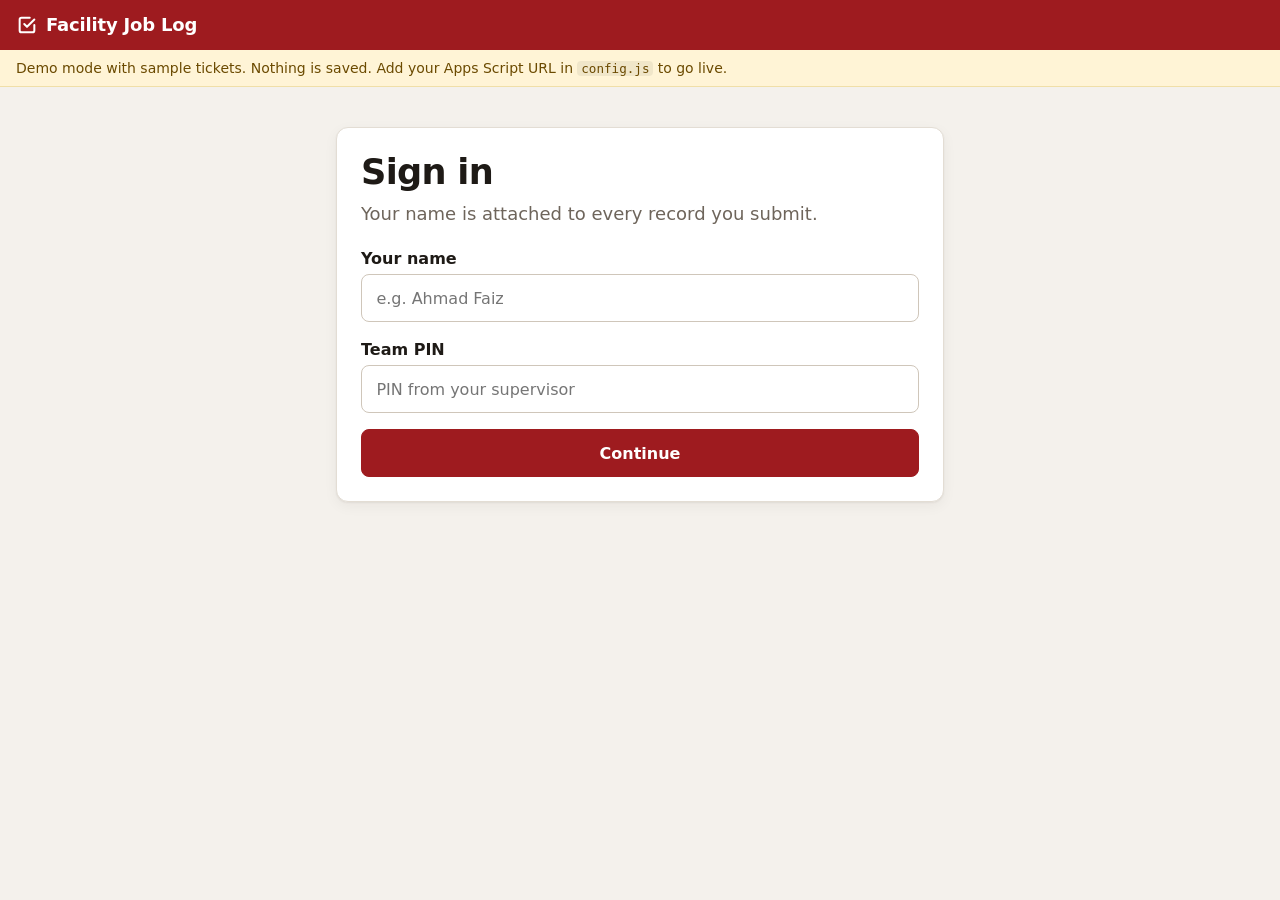
<file: index.html>
<!doctype html>
<html lang="en">
<head>
  <meta charset="utf-8">
  <meta name="viewport" content="width=device-width, initial-scale=1, viewport-fit=cover">
  <title>Facility Job Log</title>
  <meta name="theme-color" content="#9E1B1F">
  <meta name="description" content="Record attendance and work done at facilities, with photos.">
  <link rel="manifest" href="./manifest.webmanifest">
  <link rel="icon" href="./icons/icon-192.png">
  <link rel="apple-touch-icon" href="./icons/icon-192.png">
  <meta name="apple-mobile-web-app-capable" content="yes">
  <meta name="mobile-web-app-capable" content="yes">
  <meta name="apple-mobile-web-app-status-bar-style" content="black-translucent">
  <meta name="apple-mobile-web-app-title" content="Job Log">
  <link rel="preconnect" href="https://api.fontshare.com">
  <link href="https://api.fontshare.com/v2/css?f[]=satoshi@400,500,700,900&display=swap" rel="stylesheet">
  <link rel="stylesheet" href="./style.css">
</head>
<body>
  <header class="topbar">
    <div class="brand">
      <svg viewBox="0 0 24 24" width="22" height="22" aria-hidden="true"><path fill="none" stroke="currentColor" stroke-width="2.2" stroke-linecap="round" stroke-linejoin="round" d="M9 11l3 3 8-8M20 12v6a2 2 0 0 1-2 2H6a2 2 0 0 1-2-2V6a2 2 0 0 1 2-2h9"/></svg>
      <span>Facility Job Log</span>
    </div>
    <button id="userChip" class="chip-btn" hidden aria-label="Change technician"></button>
  </header>
  <div id="demoBanner" class="banner" hidden>Demo mode with sample tickets. Nothing is saved. Add your Apps Script URL in <code>config.js</code> to go live.</div>

  <main id="app">
    <!-- Sign in -->
    <section id="screenLogin" class="screen" hidden>
      <div class="card login">
        <h1>Sign in</h1>
        <p class="muted">Your name is attached to every record you submit.</p>
        <label class="field"><span>Your name</span><input id="techName" autocomplete="name" placeholder="e.g. Ahmad Faiz" required></label>
        <label class="field"><span>Team PIN</span><input id="techPin" inputmode="numeric" type="password" autocomplete="current-password" placeholder="PIN from your supervisor" required></label>
        <button id="btnLogin" class="btn primary block">Continue</button>
        <p id="loginErr" class="error" hidden></p>
      </div>
    </section>

    <!-- Record form -->
    <section id="screenForm" class="screen" hidden>
      <div class="step" id="stepFacility">
        <div class="step-head"><span class="num">1</span><h2>Facility</h2><button id="btnRefresh" class="link-btn" aria-label="Reload ticket list">Refresh</button></div>
        <div class="combo">
          <input id="facilitySearch" type="search" placeholder="Search facility, e.g. Kota Bharu" autocomplete="off" aria-label="Search facility">
          <div id="facilityList" class="list" role="listbox"></div>
        </div>
        <div id="facilityChosen" class="chosen" hidden></div>
      </div>

      <div class="step" id="stepTicket" hidden>
        <div class="step-head"><span class="num">2</span><h2>Ticket</h2><span id="ticketCount" class="muted small"></span></div>
        <input id="ticketSearch" type="search" placeholder="Filter tickets" autocomplete="off" aria-label="Filter tickets">
        <div id="ticketList" class="tickets"></div>
      </div>

      <div class="step" id="stepDetail" hidden>
        <div class="step-head"><span class="num">3</span><h2>Ticket details</h2><button id="btnChangeTicket" class="link-btn">Change</button></div>
        <dl id="ticketDetail" class="detail"></dl>
      </div>

      <div class="step" id="stepType" hidden>
        <div class="step-head"><span class="num">4</span><h2>What are you recording?</h2></div>
        <div class="seg" role="radiogroup" aria-label="Record type">
          <button class="seg-btn" data-type="Attend" role="radio" aria-checked="false"><strong>Attend</strong><small>Arrived on site</small></button>
          <button class="seg-btn" data-type="Work Done" role="radio" aria-checked="false"><strong>Work Done</strong><small>Job completed</small></button>
          <button class="seg-btn" data-type="Both" role="radio" aria-checked="false"><strong>Both</strong><small>Attend + done</small></button>
        </div>
      </div>

      <div class="step" id="stepPhotos" hidden>
        <div class="step-head"><span class="num">5</span><h2>Photos</h2></div>
        <div id="photoGroups"></div>
      </div>

      <div class="step" id="stepRemarks" hidden>
        <div class="step-head"><span class="num">6</span><h2>Remarks <span class="muted small">(optional)</span></h2></div>
        <textarea id="remarks" rows="3" placeholder="Parts used, findings, follow-up needed…"></textarea>
        <label class="check"><input type="checkbox" id="useGps" checked> Attach my GPS location</label>
      </div>

      <div class="submit-bar" id="submitBar" hidden>
        <button id="btnSubmit" class="btn primary block">Submit record</button>
      </div>
    </section>

    <!-- Done -->
    <section id="screenDone" class="screen" hidden>
      <div class="card done">
        <div class="done-icon" aria-hidden="true"><svg viewBox="0 0 24 24" width="40" height="40"><path fill="none" stroke="currentColor" stroke-width="2.5" stroke-linecap="round" stroke-linejoin="round" d="M5 12.5l4.5 4.5L19 7.5"/></svg></div>
        <h1>Record submitted</h1>
        <dl id="doneSummary" class="detail compact"></dl>
        <button id="btnAnother" class="btn primary block">Log another</button>
        <button id="btnSameFacility" class="btn ghost block">Another ticket at this facility</button>
      </div>
    </section>
  </main>

  <div id="overlay" class="overlay" hidden>
    <div class="overlay-box"><div class="spinner"></div><p id="overlayText">Uploading…</p><div class="bar"><span id="overlayBar"></span></div></div>
  </div>

  <input type="file" id="fileCamera" accept="image/*" capture="environment" hidden>
  <input type="file" id="fileGallery" accept="image/*" multiple hidden>

  <script src="./config.js"></script>
  <script src="./common.js"></script>
  <script src="./app.js"></script>
</body>
</html>
</file>
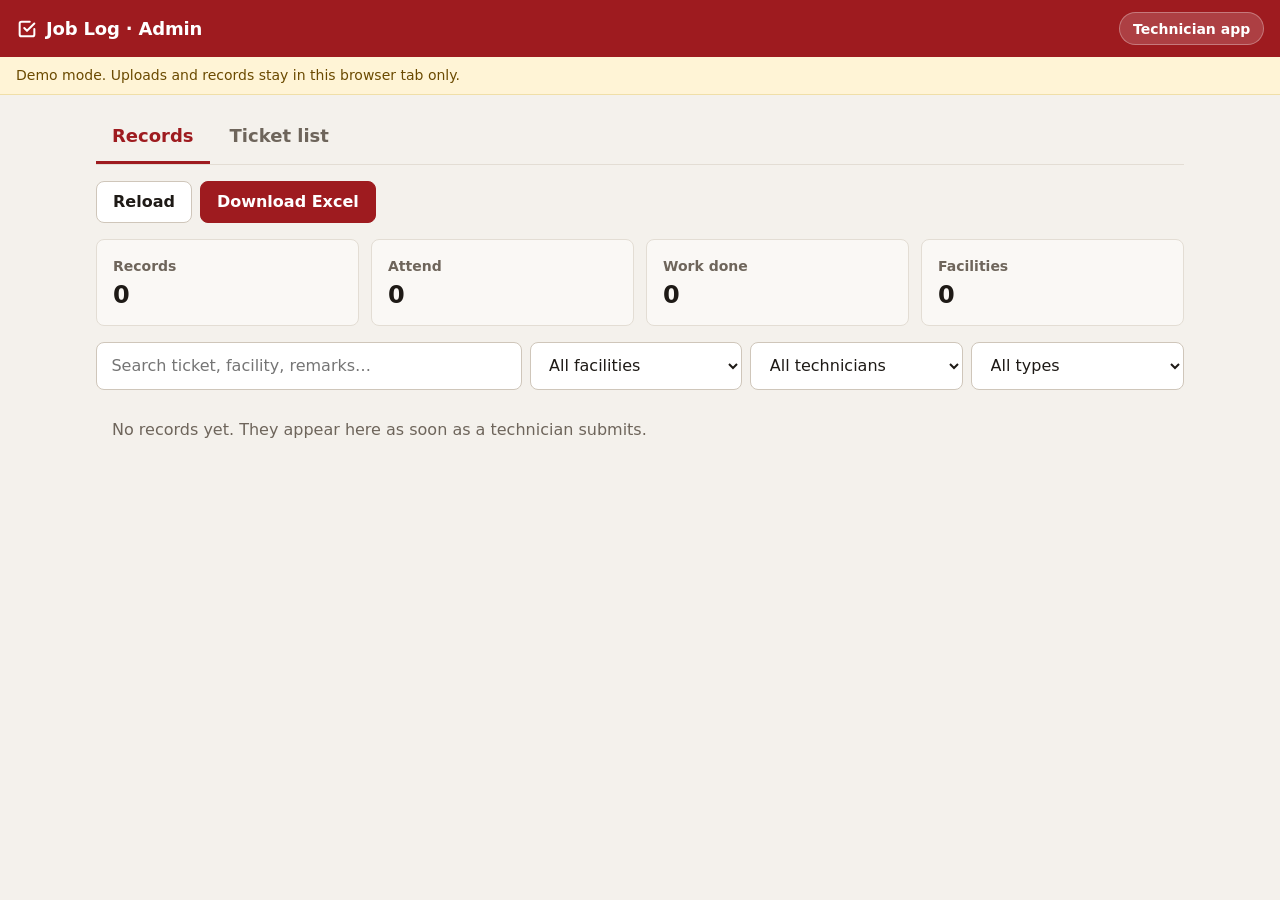
<file: admin.html>
<!doctype html>
<html lang="en">
<head>
  <meta charset="utf-8">
  <meta name="viewport" content="width=device-width, initial-scale=1, viewport-fit=cover">
  <title>Admin · Facility Job Log</title>
  <meta name="theme-color" content="#9E1B1F">
  <link rel="icon" href="./icons/icon-192.png">
  <link href="https://api.fontshare.com/v2/css?f[]=satoshi@400,500,700,900&display=swap" rel="stylesheet">
  <link rel="stylesheet" href="./style.css">
  <script src="https://cdn.sheetjs.com/xlsx-0.20.3/package/dist/xlsx.full.min.js"></script>
</head>
<body class="admin">
  <header class="topbar">
    <div class="brand">
      <svg viewBox="0 0 24 24" width="22" height="22" aria-hidden="true"><path fill="none" stroke="currentColor" stroke-width="2.2" stroke-linecap="round" stroke-linejoin="round" d="M9 11l3 3 8-8M20 12v6a2 2 0 0 1-2 2H6a2 2 0 0 1-2-2V6a2 2 0 0 1 2-2h9"/></svg>
      <span>Job Log · Admin</span>
    </div>
    <a class="chip-btn" href="./index.html" style="text-decoration:none">Technician app</a>
  </header>
  <div id="demoBanner" class="banner" hidden>Demo mode. Uploads and records stay in this browser tab only.</div>

  <main>
    <section id="adminLogin" class="card login" style="max-width:440px;margin-inline:auto" hidden>
      <h1>Admin sign in</h1>
      <p class="muted">Use the admin key set in your Apps Script.</p>
      <label class="field"><span>Admin key</span><input id="adminKey" type="password" autocomplete="current-password"></label>
      <button id="btnAdminLogin" class="btn primary block">Sign in</button>
      <p id="adminErr" class="error" hidden></p>
    </section>

    <section id="adminMain" hidden>
      <nav class="tabs" role="tablist">
        <button class="tab on" data-tab="subs" role="tab">Records</button>
        <button class="tab" data-tab="tickets" role="tab">Ticket list</button>
      </nav>

      <!-- Records -->
      <div id="tab-subs">
        <div class="toolbar">
          <button id="btnReload" class="btn sm">Reload</button>
          <button id="btnExport" class="btn sm primary">Download Excel</button>
          <a id="lnkSheet" href="#" target="_blank" rel="noopener noreferrer" hidden>Open Google Sheet</a>
          <a id="lnkFolder" href="#" target="_blank" rel="noopener noreferrer" hidden>Open photo folder</a>
        </div>
        <div class="stats" id="subStats"></div>
        <div class="filters">
          <input id="fText" type="search" placeholder="Search ticket, facility, remarks…" aria-label="Search records">
          <select id="fFacility" aria-label="Facility"><option value="">All facilities</option></select>
          <select id="fTech" aria-label="Technician"><option value="">All technicians</option></select>
          <select id="fType" aria-label="Type"><option value="">All types</option><option>Attend</option><option>Work Done</option></select>
        </div>
        <div id="subList" class="subs"></div>
      </div>

      <!-- Tickets -->
      <div id="tab-tickets" hidden>
        <div class="card">
          <h2 style="font-size:var(--text-lg);margin-bottom:var(--sp-2)">Upload ticket list</h2>
          <p class="muted" style="margin-top:0">Upload your Excel (.xlsx, .xls or .csv). The first sheet is used and its first row must be the column headers. It needs a <b>Facility</b> column and a <b>Ticket / Report No</b> column; every other column (Main Category, Category, Sub Category, Title, Description, etc.) is shown to technicians as-is. Uploading <b>replaces</b> the current list, so remove a facility or ticket by deleting its row in Excel and uploading again.</p>
          <label class="drop" id="drop">
            <input type="file" id="xlsFile" accept=".xlsx,.xls,.csv" hidden>
            <p><b>Tap to choose an Excel file</b></p>
            <p class="muted small">or drag and drop it here</p>
          </label>
          <div id="preview" hidden>
            <div class="stats" id="upStats"></div>
            <p id="upWarn" class="error" hidden></p>
            <div class="table-wrap"><table id="upTable"></table></div>
            <div class="toolbar" style="margin-top:var(--sp-4)">
              <button id="btnPublish" class="btn primary">Replace ticket list</button>
              <button id="btnCancelUp" class="btn ghost">Cancel</button>
            </div>
          </div>
        </div>
        <div class="card" style="margin-top:var(--sp-4)">
          <div class="toolbar" style="justify-content:space-between"><h2 style="font-size:var(--text-lg)">Current ticket list</h2><span id="curCount" class="muted small"></span></div>
          <div class="table-wrap"><table id="curTable"></table></div>
        </div>
      </div>
    </section>
  </main>

  <script src="./config.js"></script>
  <script src="./common.js"></script>
  <script src="./admin.js"></script>
</body>
</html>
</file>
<file: style.css>
:root {
  --text-xs: clamp(0.75rem, 0.7rem + 0.25vw, 0.875rem);
  --text-sm: clamp(0.875rem, 0.8rem + 0.35vw, 1rem);
  --text-base: clamp(1rem, 0.95rem + 0.25vw, 1.125rem);
  --text-lg: clamp(1.125rem, 1rem + 0.75vw, 1.5rem);
  --text-xl: clamp(1.5rem, 1.2rem + 1.25vw, 2.25rem);
  --sp-1: .25rem; --sp-2: .5rem; --sp-3: .75rem; --sp-4: 1rem; --sp-5: 1.25rem; --sp-6: 1.5rem; --sp-8: 2rem;
  --bg: #F4F1EC; --surface: #FFFFFF; --surface-2: #FAF8F5; --line: #E3DDD4; --line-strong: #CFC6BA;
  --text: #1E1A16; --muted: #6E655B; --faint: #9A9086;
  --accent: #9E1B1F; --accent-hover: #841519; --accent-soft: #F7E7E6;
  --att: #1F5FA8; --att-soft: #E5EEF8; --wd: #2B7A4B; --wd-soft: #E3F2E8; --warn: #A15C00;
  --radius: 12px; --radius-sm: 8px;
  --shadow: 0 1px 2px rgba(30,26,22,.06), 0 4px 14px rgba(30,26,22,.05);
  --font: 'Satoshi', system-ui, -apple-system, 'Segoe UI', Roboto, sans-serif;
}
* { box-sizing: border-box; }
html { -webkit-text-size-adjust: 100%; }
body { margin: 0; font-family: var(--font); font-size: var(--text-base); color: var(--text); background: var(--bg); line-height: 1.45; -webkit-font-smoothing: antialiased; padding-bottom: env(safe-area-inset-bottom); }
button, input, textarea, select { font: inherit; color: inherit; }
button { cursor: pointer; }
h1 { font-size: var(--text-xl); margin: 0 0 var(--sp-2); letter-spacing: -.02em; line-height: 1.15; }
h2 { font-size: var(--text-base); margin: 0; font-weight: 700; }
.muted { color: var(--muted); } .small { font-size: var(--text-xs); font-weight: 500; }
code { font-size: .9em; background: rgba(0,0,0,.06); padding: 0 .3em; border-radius: 4px; }
[hidden] { display: none !important; }
:focus-visible { outline: 3px solid color-mix(in srgb, var(--accent) 45%, transparent); outline-offset: 2px; }

.topbar { position: sticky; top: 0; z-index: 10; display: flex; align-items: center; justify-content: space-between; gap: var(--sp-3); padding: calc(var(--sp-3) + env(safe-area-inset-top)) var(--sp-4) var(--sp-3); background: var(--accent); color: #fff; }
.brand { display: flex; align-items: center; gap: var(--sp-2); font-weight: 900; font-size: var(--text-base); letter-spacing: -.01em; }
.chip-btn { background: rgba(255,255,255,.16); border: 1px solid rgba(255,255,255,.3); color: #fff; border-radius: 999px; padding: .35rem .8rem; font-size: var(--text-xs); font-weight: 700; }
.banner { background: #FFF4D6; color: #6B4A00; font-size: var(--text-xs); padding: var(--sp-2) var(--sp-4); border-bottom: 1px solid #F0DFA8; }

main { max-width: 640px; margin: 0 auto; padding: var(--sp-4) var(--sp-4) 7rem; }
.card { background: var(--surface); border: 1px solid var(--line); border-radius: var(--radius); padding: var(--sp-6); box-shadow: var(--shadow); }
.login { margin-top: var(--sp-6); }
.login p { margin: 0 0 var(--sp-5); }

.field { display: block; margin-bottom: var(--sp-4); }
.field span { display: block; font-size: var(--text-sm); font-weight: 700; margin-bottom: var(--sp-1); }
input[type=search], input:not([type]), input[type=password], input[type=text], textarea, select {
  width: 100%; min-height: 48px; padding: .7rem .9rem; border: 1.5px solid var(--line-strong); border-radius: var(--radius-sm); background: var(--surface); font-size: 16px;
}
input:focus, textarea:focus, select:focus { border-color: var(--accent); outline: none; box-shadow: 0 0 0 3px var(--accent-soft); }
textarea { resize: vertical; min-height: 88px; }
.check { display: flex; gap: var(--sp-2); align-items: center; margin-top: var(--sp-3); font-size: var(--text-sm); color: var(--muted); }
.check input { width: 20px; height: 20px; accent-color: var(--accent); }
.error { color: var(--accent); font-size: var(--text-sm); font-weight: 500; margin: var(--sp-3) 0 0; }

.btn { display: inline-flex; align-items: center; justify-content: center; gap: var(--sp-2); min-height: 48px; padding: 0 var(--sp-5); border-radius: var(--radius-sm); border: 1.5px solid var(--line-strong); background: var(--surface); font-weight: 700; font-size: var(--text-sm); transition: background .15s, transform .1s; }
.btn:active { transform: scale(.98); }
.btn.primary { background: var(--accent); border-color: var(--accent); color: #fff; }
.btn.primary:hover { background: var(--accent-hover); }
.btn.ghost { background: transparent; }
.btn.block { width: 100%; }
.btn.sm { min-height: 42px; padding: 0 var(--sp-4); }
.btn:disabled { opacity: .45; pointer-events: none; }
.link-btn { margin-left: auto; background: none; border: 0; color: var(--accent); font-weight: 700; font-size: var(--text-sm); padding: var(--sp-2); min-height: 40px; }

.step { background: var(--surface); border: 1px solid var(--line); border-radius: var(--radius); padding: var(--sp-4); margin-bottom: var(--sp-3); box-shadow: var(--shadow); scroll-margin-top: 80px; }
.step-head { display: flex; align-items: center; gap: var(--sp-3); margin-bottom: var(--sp-3); min-height: 32px; }
.step-head .muted.small { margin-left: auto; }
.num { flex: none; width: 26px; height: 26px; border-radius: 50%; background: var(--text); color: #fff; display: grid; place-items: center; font-size: var(--text-xs); font-weight: 900; }

.list { margin-top: var(--sp-2); max-height: 52vh; overflow-y: auto; border: 1px solid var(--line); border-radius: var(--radius-sm); }
.opt { display: flex; width: 100%; align-items: center; justify-content: space-between; gap: var(--sp-3); text-align: left; padding: .85rem var(--sp-4); border: 0; border-bottom: 1px solid var(--line); background: var(--surface); font-weight: 500; min-height: 52px; }
.opt:last-child { border-bottom: 0; }
.opt:hover, .opt:active { background: var(--surface-2); }
.pill { flex: none; font-size: var(--text-xs); color: var(--muted); background: var(--surface-2); border: 1px solid var(--line); border-radius: 999px; padding: .1rem .55rem; }
.empty { padding: var(--sp-4); color: var(--muted); font-size: var(--text-sm); margin: 0; }
.chosen { display: flex; align-items: center; gap: var(--sp-3); background: var(--accent-soft); border-radius: var(--radius-sm); padding: var(--sp-3) var(--sp-4); }
.chosen strong { display: block; font-size: var(--text-base); }
.label { display: block; font-size: var(--text-xs); color: var(--muted); font-weight: 700; text-transform: uppercase; letter-spacing: .06em; }

.tickets { display: grid; gap: var(--sp-2); margin-top: var(--sp-3); }
.ticket { text-align: left; background: var(--surface); border: 1.5px solid var(--line); border-radius: var(--radius-sm); padding: var(--sp-3) var(--sp-4); display: grid; gap: .2rem; transition: border-color .15s; }
.ticket:hover, .ticket:active { border-color: var(--accent); }
.t-top { display: flex; justify-content: space-between; align-items: center; gap: var(--sp-2); flex-wrap: wrap; }
.t-no { font-weight: 900; font-variant-numeric: tabular-nums; }
.t-badges { display: flex; gap: .3rem; }
.t-title { font-weight: 500; }
.t-cat { font-size: var(--text-xs); color: var(--muted); }
.badge { font-size: var(--text-xs); font-weight: 700; border-radius: 999px; padding: .05rem .55rem; white-space: nowrap; }
.badge.open { background: var(--surface-2); color: var(--muted); border: 1px solid var(--line); }
.badge.att { background: var(--att-soft); color: var(--att); }
.badge.wd { background: var(--wd-soft); color: var(--wd); }

.detail { display: grid; grid-template-columns: 1fr 1fr; gap: var(--sp-3) var(--sp-4); margin: 0; }
.detail > div { min-width: 0; }
.detail .wide { grid-column: 1 / -1; }
.detail dt { font-size: var(--text-xs); color: var(--muted); font-weight: 700; text-transform: uppercase; letter-spacing: .05em; }
.detail dd { margin: .1rem 0 0; font-weight: 500; overflow-wrap: anywhere; }
.detail.compact { text-align: left; margin: var(--sp-5) 0; padding: var(--sp-4); background: var(--surface-2); border-radius: var(--radius-sm); }

.seg { display: grid; grid-template-columns: repeat(3, 1fr); gap: var(--sp-2); }
.seg-btn { display: grid; gap: .1rem; text-align: center; padding: var(--sp-3) var(--sp-2); min-height: 64px; border: 1.5px solid var(--line-strong); border-radius: var(--radius-sm); background: var(--surface); }
.seg-btn small { font-size: var(--text-xs); color: var(--muted); }
.seg-btn.on { border-color: var(--accent); background: var(--accent-soft); box-shadow: inset 0 0 0 1px var(--accent); }
.seg-btn.on strong { color: var(--accent); }

.pgroup { border-radius: var(--radius-sm); padding: var(--sp-3); margin-bottom: var(--sp-3); border: 1px solid var(--line); border-left: 4px solid; }
.pgroup.att { border-left-color: var(--att); background: linear-gradient(90deg, var(--att-soft), transparent 60%); }
.pgroup.wd { border-left-color: var(--wd); background: linear-gradient(90deg, var(--wd-soft), transparent 60%); }
.pg-head { display: flex; justify-content: space-between; align-items: center; margin-bottom: var(--sp-2); }
.thumbs { display: grid; grid-template-columns: repeat(auto-fill, minmax(84px, 1fr)); gap: var(--sp-2); }
.thumbs:empty { display: none; }
.thumb { position: relative; margin: 0; aspect-ratio: 1; border-radius: var(--radius-sm); overflow: hidden; background: var(--line); }
.thumb img { width: 100%; height: 100%; object-fit: cover; display: block; }
.thumb .x { position: absolute; top: 4px; right: 4px; width: 28px; height: 28px; border-radius: 50%; border: 0; background: rgba(0,0,0,.65); color: #fff; font-size: 18px; line-height: 1; }
.pg-actions { display: flex; gap: var(--sp-2); margin-top: var(--sp-3); flex-wrap: wrap; }

.submit-bar { position: fixed; left: 0; right: 0; bottom: 0; padding: var(--sp-3) var(--sp-4) calc(var(--sp-3) + env(safe-area-inset-bottom)); background: color-mix(in srgb, var(--bg) 88%, transparent); backdrop-filter: blur(8px); border-top: 1px solid var(--line); z-index: 5; }
.submit-bar .btn { max-width: 608px; margin: 0 auto; display: flex; min-height: 54px; font-size: var(--text-base); }

.done { text-align: center; margin-top: var(--sp-6); }
.done-icon { width: 72px; height: 72px; border-radius: 50%; background: var(--wd-soft); color: var(--wd); display: grid; place-items: center; margin: 0 auto var(--sp-4); }
.done .btn + .btn { margin-top: var(--sp-2); }

.overlay { position: fixed; inset: 0; background: rgba(20,16,12,.55); display: grid; place-items: center; z-index: 50; padding: var(--sp-6); }
.overlay-box { background: var(--surface); border-radius: var(--radius); padding: var(--sp-6); width: min(320px, 100%); text-align: center; }
.overlay-box p { margin: var(--sp-3) 0; font-weight: 700; }
.spinner { width: 36px; height: 36px; margin: 0 auto; border: 3px solid var(--line); border-top-color: var(--accent); border-radius: 50%; animation: spin .8s linear infinite; }
.bar { height: 6px; background: var(--line); border-radius: 99px; overflow: hidden; }
.bar span { display: block; height: 100%; width: 0; background: var(--accent); transition: width .4s; }
@keyframes spin { to { transform: rotate(360deg); } }

.skeleton { height: 52px; border-bottom: 1px solid var(--line); background: linear-gradient(90deg, var(--surface-2) 25%, var(--line) 50%, var(--surface-2) 75%); background-size: 200% 100%; animation: sh 1.2s infinite; }
@keyframes sh { to { background-position: -200% 0; } }

.toast { position: fixed; left: 50%; bottom: 92px; transform: translate(-50%, 20px); opacity: 0; pointer-events: none; background: var(--text); color: #fff; padding: .7rem 1rem; border-radius: var(--radius-sm); font-size: var(--text-sm); font-weight: 500; max-width: calc(100% - 2rem); transition: .25s; z-index: 60; box-shadow: var(--shadow); }
.toast.show { opacity: 1; transform: translate(-50%, 0); }
.toast.err { background: var(--accent); } .toast.warn { background: var(--warn); }

/* ---------- admin ---------- */
.admin main { max-width: 1120px; }
.tabs { display: flex; gap: var(--sp-1); border-bottom: 1px solid var(--line); margin-bottom: var(--sp-4); }
.tab { background: none; border: 0; padding: var(--sp-3) var(--sp-4); font-weight: 700; color: var(--muted); border-bottom: 3px solid transparent; min-height: 48px; }
.tab.on { color: var(--accent); border-bottom-color: var(--accent); }
.drop { display: block; cursor: pointer; margin: var(--sp-4) 0; border: 2px dashed var(--line-strong); border-radius: var(--radius); padding: var(--sp-8) var(--sp-4); text-align: center; background: var(--surface-2); }
.drop.over { border-color: var(--accent); background: var(--accent-soft); }
.drop p { margin: var(--sp-2) 0; }
.stats { display: grid; grid-template-columns: repeat(auto-fit, minmax(140px, 1fr)); gap: var(--sp-3); margin: var(--sp-4) 0; }
.stat { background: var(--surface-2); border: 1px solid var(--line); border-radius: var(--radius-sm); padding: var(--sp-3) var(--sp-4); }
.stat b { display: block; font-size: var(--text-lg); font-variant-numeric: tabular-nums; }
.stat span { font-size: var(--text-xs); color: var(--muted); font-weight: 700; }
.table-wrap { overflow-x: auto; border: 1px solid var(--line); border-radius: var(--radius-sm); max-height: 50vh; }
table { border-collapse: collapse; width: 100%; font-size: var(--text-sm); background: var(--surface); }
th, td { text-align: left; padding: .55rem .75rem; border-bottom: 1px solid var(--line); vertical-align: top; }
th { position: sticky; top: 0; background: var(--surface-2); font-size: var(--text-xs); text-transform: uppercase; letter-spacing: .05em; color: var(--muted); white-space: nowrap; }
td { max-width: 340px; min-width: 120px; }
.filters { display: grid; grid-template-columns: 2fr 1fr 1fr 1fr; gap: var(--sp-2); margin-bottom: var(--sp-3); }
.toolbar { display: flex; gap: var(--sp-2); flex-wrap: wrap; align-items: center; margin-bottom: var(--sp-3); }
.toolbar a { color: var(--accent); font-weight: 700; font-size: var(--text-sm); }
.subs { display: grid; gap: var(--sp-3); }
.sub { background: var(--surface); border: 1px solid var(--line); border-radius: var(--radius); padding: var(--sp-4); box-shadow: var(--shadow); }
.sub-head { display: flex; flex-wrap: wrap; justify-content: space-between; gap: var(--sp-2); align-items: baseline; }
.sub-head strong { font-size: var(--text-base); }
.sub-meta { font-size: var(--text-sm); color: var(--muted); margin: .2rem 0 var(--sp-2); }
.sub .thumbs { grid-template-columns: repeat(auto-fill, minmax(96px, 1fr)); margin-top: var(--sp-2); }
.sub .thumb a { display: block; height: 100%; }
.ph-label { font-size: var(--text-xs); font-weight: 700; margin-top: var(--sp-3); }
.ph-label.att { color: var(--att); } .ph-label.wd { color: var(--wd); }
@media (max-width: 720px) { .filters { grid-template-columns: 1fr 1fr; } .filters input { grid-column: 1 / -1; } }
@media (max-width: 380px) { .seg-btn small { display: none; } .detail { grid-template-columns: 1fr; } }
</file>
